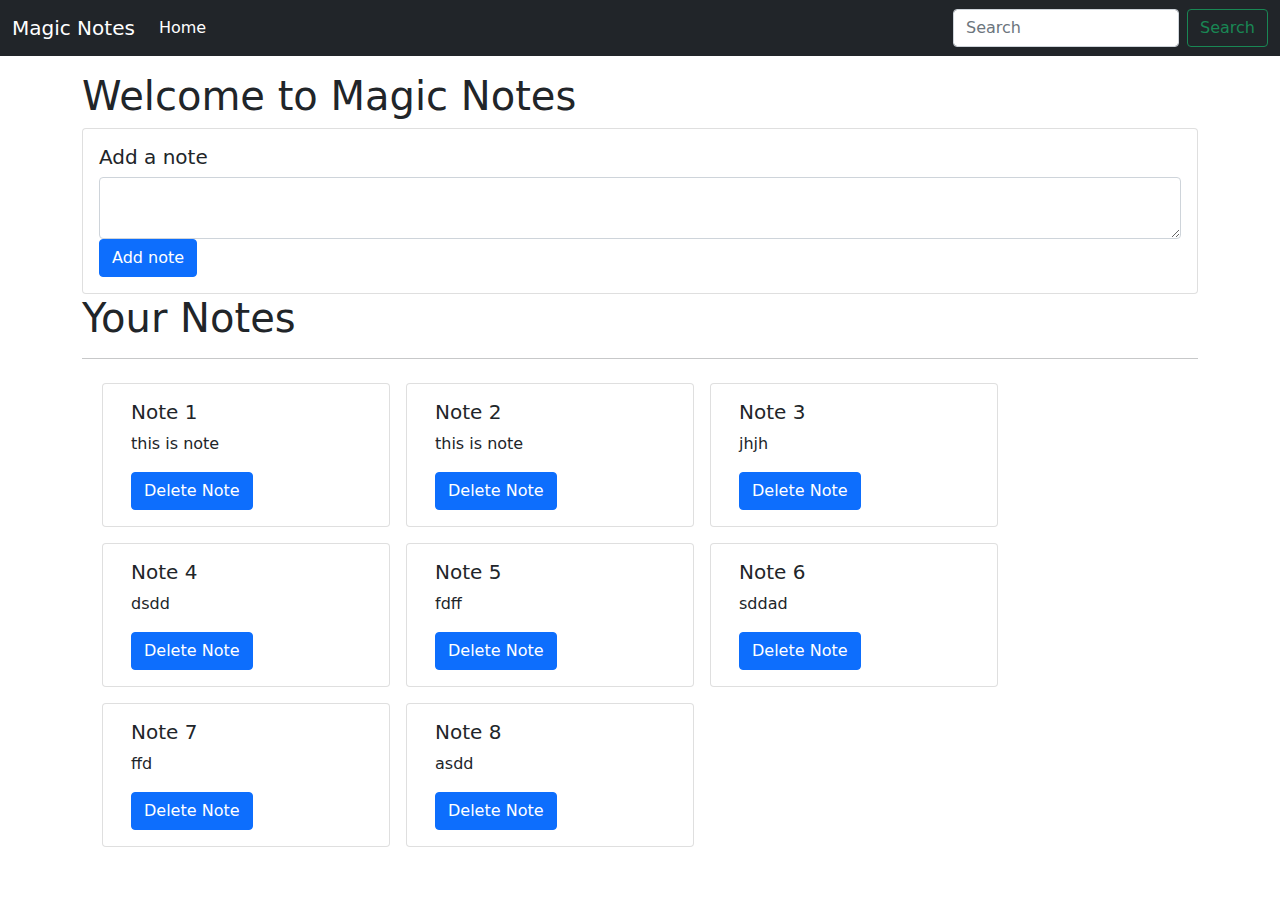
<file: image/Notes Apps.html>
<!DOCTYPE html>
<!-- saved from url=(0148)file:///C:/Users/Chandrahas/Desktop/web_development/my_project_2/learning%20notes/Javascript_learning/projects/pr_1_notes_taking_website/index.html? -->
<html lang="en"><head><meta http-equiv="Content-Type" content="text/html; charset=UTF-8">
    
    <meta http-equiv="X-UA-Compatible" content="IE=edge">
    <meta name="viewport" content="width=device-width, initial-scale=1.0">

    <title>Notes Apps</title>
    <link href="./Notes Apps_files/bootstrap.min.css" rel="stylesheet" integrity="sha384-+0n0xVW2eSR5OomGNYDnhzAbDsOXxcvSN1TPprVMTNDbiYZCxYbOOl7+AMvyTG2x" crossorigin="anonymous">

</head>

<body>
    <!-- navbar -->
    <nav class="navbar navbar-expand-lg navbar-dark bg-dark">
        <div class="container-fluid">
            <a class="navbar-brand" href="file:///C:/Users/Chandrahas/Desktop/web_development/my_project_2/learning%20notes/Javascript_learning/projects/pr_1_notes_taking_website/index.html?#">Magic Notes</a>
            <button class="navbar-toggler" type="button" data-bs-toggle="collapse" data-bs-target="#navbarSupportedContent" aria-controls="navbarSupportedContent" aria-expanded="false" aria-label="Toggle navigation">
                <span class="navbar-toggler-icon"></span>
            </button>
            <div class="collapse navbar-collapse" id="navbarSupportedContent">
                <ul class="navbar-nav me-auto mb-2 mb-lg-0">
                    <li class="nav-item">
                        <a class="nav-link active" aria-current="page" href="file:///C:/Users/Chandrahas/Desktop/web_development/my_project_2/learning%20notes/Javascript_learning/projects/pr_1_notes_taking_website/index.html?#">Home</a>
                    </li>
                </ul>
                <form class="d-flex">
                    <input class="form-control me-2" type="search" placeholder="Search" aria-label="Search">
                    <button class="btn btn-outline-success" type="submit">Search</button>
                </form>
            </div>
        </div>
    </nav>

    <div class="container my-3">
        <h1>Welcome to Magic Notes</h1>
        <div class="card">
            <!-- <img src="..." class="card-img-top" alt="..."> -->
            <div class="card-body">
                <h5 class="card-title">Add a note</h5>
                <div class="input-group">
                    <textarea id="addTxt" class="form-control" aria-label="With textarea"></textarea>
                </div>
                <button class="btn btn-primary" id="addBtn">Add note</button>
            </div>
        </div>
        <h1>Your Notes</h1>
        <hr>
        <!-- below class will be pop-up with help of javascript -->
        <div id="notes" class="row container-fluid"><div class="noteCard my-2 mx-2 card" style="width: 18rem;">
        <!-- <img src="..." class="card-img-top" alt="..."> -->
        <div class="card-body">
            <h5 class="card-title">Note 1</h5>
            <p class="card-text">this is note</p>
            <button href="#" class="btn btn-primary">Delete Note</button>
        </div>
    </div>
<div class="noteCard my-2 mx-2 card" style="width: 18rem;">
        <!-- <img src="..." class="card-img-top" alt="..."> -->
        <div class="card-body">
            <h5 class="card-title">Note 2</h5>
            <p class="card-text">this is note</p>
            <button href="#" class="btn btn-primary">Delete Note</button>
        </div>
    </div>
<div class="noteCard my-2 mx-2 card" style="width: 18rem;">
        <!-- <img src="..." class="card-img-top" alt="..."> -->
        <div class="card-body">
            <h5 class="card-title">Note 3</h5>
            <p class="card-text">jhjh</p>
            <button href="#" class="btn btn-primary">Delete Note</button>
        </div>
    </div>
<div class="noteCard my-2 mx-2 card" style="width: 18rem;">
        <!-- <img src="..." class="card-img-top" alt="..."> -->
        <div class="card-body">
            <h5 class="card-title">Note 4</h5>
            <p class="card-text">dsdd</p>
            <button href="#" class="btn btn-primary">Delete Note</button>
        </div>
    </div>
<div class="noteCard my-2 mx-2 card" style="width: 18rem;">
        <!-- <img src="..." class="card-img-top" alt="..."> -->
        <div class="card-body">
            <h5 class="card-title">Note 5</h5>
            <p class="card-text">fdff</p>
            <button href="#" class="btn btn-primary">Delete Note</button>
        </div>
    </div>
<div class="noteCard my-2 mx-2 card" style="width: 18rem;">
        <!-- <img src="..." class="card-img-top" alt="..."> -->
        <div class="card-body">
            <h5 class="card-title">Note 6</h5>
            <p class="card-text">sddad</p>
            <button href="#" class="btn btn-primary">Delete Note</button>
        </div>
    </div>
<div class="noteCard my-2 mx-2 card" style="width: 18rem;">
        <!-- <img src="..." class="card-img-top" alt="..."> -->
        <div class="card-body">
            <h5 class="card-title">Note 7</h5>
            <p class="card-text">ffd</p>
            <button href="#" class="btn btn-primary">Delete Note</button>
        </div>
    </div>
<div class="noteCard my-2 mx-2 card" style="width: 18rem;">
        <!-- <img src="..." class="card-img-top" alt="..."> -->
        <div class="card-body">
            <h5 class="card-title">Note 8</h5>
            <p class="card-text">asdd</p>
            <button href="#" class="btn btn-primary">Delete Note</button>
        </div>
    </div>
</div>
    </div>



    <script src="./Notes Apps_files/bootstrap.bundle.min.js.download" integrity="sha384-gtEjrD/SeCtmISkJkNUaaKMoLD0//ElJ19smozuHV6z3Iehds+3Ulb9Bn9Plx0x4" crossorigin="anonymous"></script>
    <script src="./Notes Apps_files/popper.min.js.download" integrity="sha384-IQsoLXl5PILFhosVNubq5LC7Qb9DXgDA9i+tQ8Zj3iwWAwPtgFTxbJ8NT4GN1R8p" crossorigin="anonymous"></script>
    <script src="./Notes Apps_files/bootstrap.min.js.download" integrity="sha384-Atwg2Pkwv9vp0ygtn1JAojH0nYbwNJLPhwyoVbhoPwBhjQPR5VtM2+xf0Uwh9KtT" crossorigin="anonymous"></script>
    <script src="./Notes Apps_files/index.js.download"></script>


</body></html>
</file>
